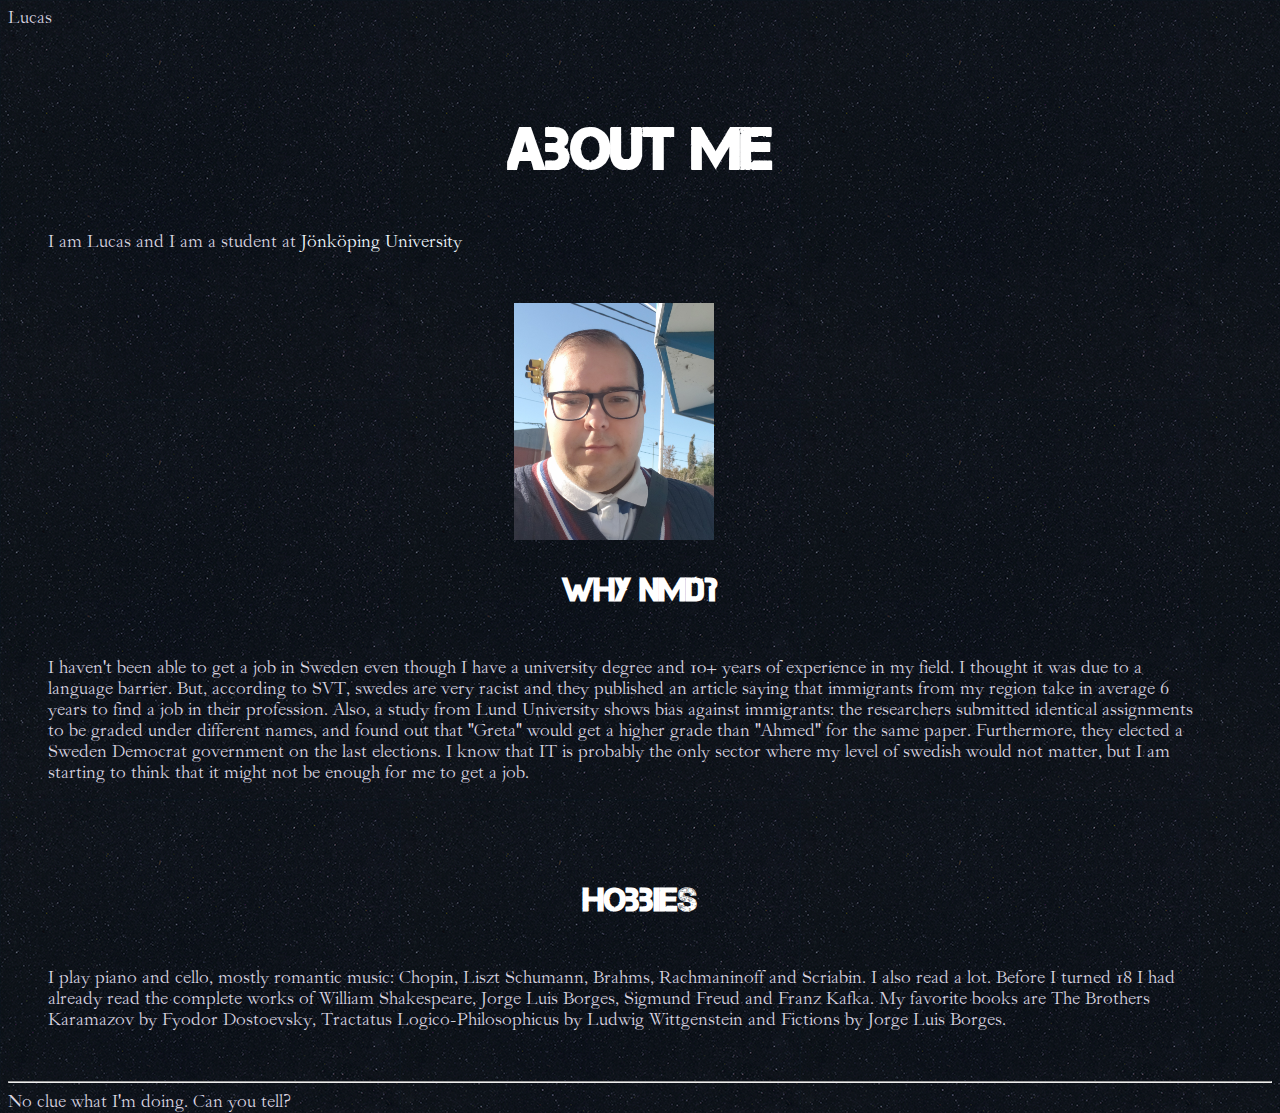
<file: Index.html>
<!DOCTYPE html>
<html lang="en">
    <head>
        <meta charset="UTF-8" />
        <meta http-equiv="X-UA-Compatible" content="IE=edge" />
        <meta name="viewport" content="width=device-width, initial scale=1.0" />
        <link rel="stylesheet" type="text/css" href="main.css">
        <title>Random Webpage</title>
</head> 
<body>
    <header>Lucas</header>
    <main>
        <section></section>
        <h1>About Me</h1>
        <p>I am Lucas and I am a student at <a href="jkpg.html">Jönköping University</a></p>
        <img src="Lucas.jpg" width="200" height="auto" class=profile-image alt="Photo of Lucas">
        <br />

    <section>
        <h2>Why NMD?</h2>
        <p>I haven't been able to get a job in Sweden even though I have a university degree and 10+ years of experience in my field. I thought it was due to a language barrier.
            But, according to SVT, swedes are very racist and they published an article saying that immigrants from my region take in average 6 years to find a job in their profession.
        Also, a study from Lund University shows bias against immigrants: the researchers submitted identical assignments to be graded under different names, and found out that "Greta" would get a higher grade than "Ahmed" for the same paper.
    Furthermore, they elected a Sweden Democrat government on the last elections. I know that IT is probably the only sector where my level of swedish would not matter, but I am starting to think that it might not be enough for me to get a job.</p>
        <br />
    <h2>Hobbies</h2>
    <p>I play piano and cello, mostly romantic music: Chopin, Liszt Schumann, Brahms, Rachmaninoff and Scriabin.
 I also read a lot. Before I turned 18 I had already read the complete works of William Shakespeare, Jorge Luis Borges, Sigmund Freud and Franz Kafka.
 My favorite books are The Brothers Karamazov by Fyodor Dostoevsky, Tractatus Logico-Philosophicus by Ludwig Wittgenstein and Fictions by Jorge Luis Borges.

    </p></section>

    </main>
    <hr />
    <footer>No clue what I'm doing. Can you tell?</footer>
</body></html>
</file>
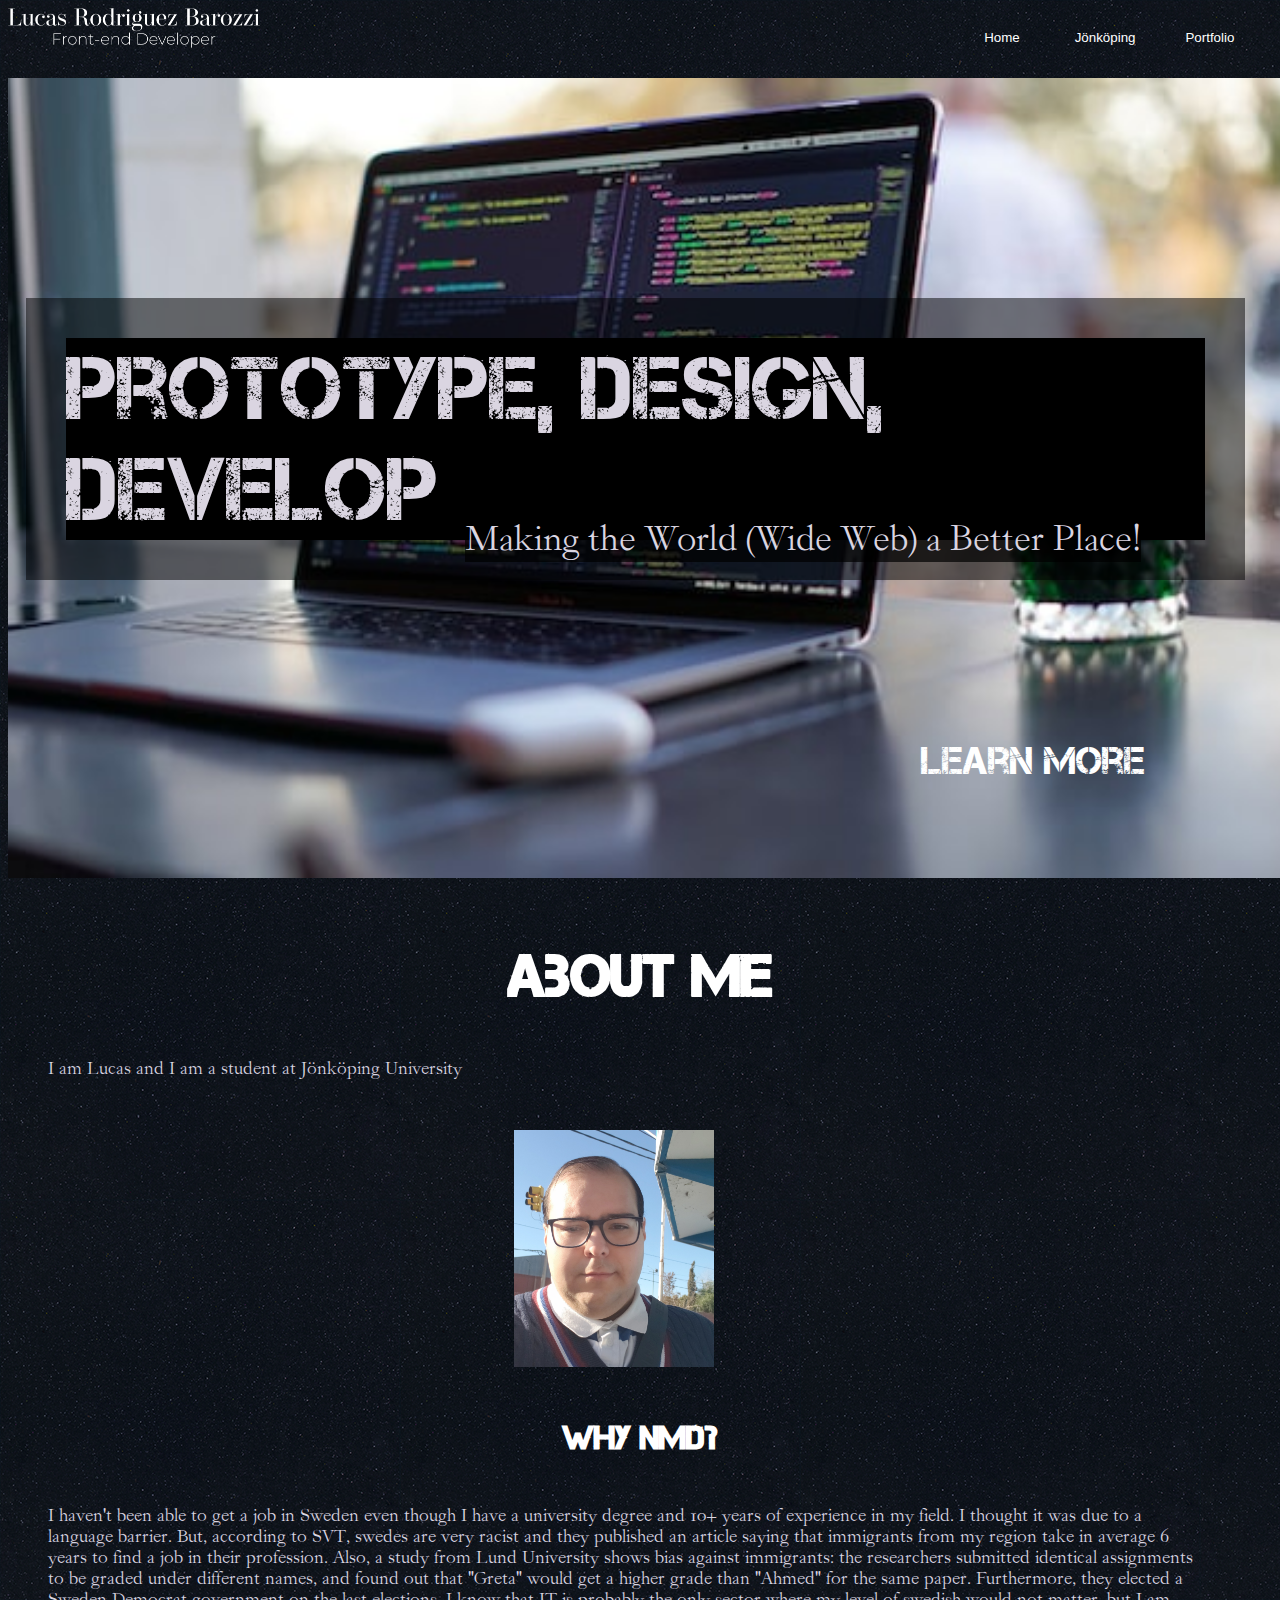
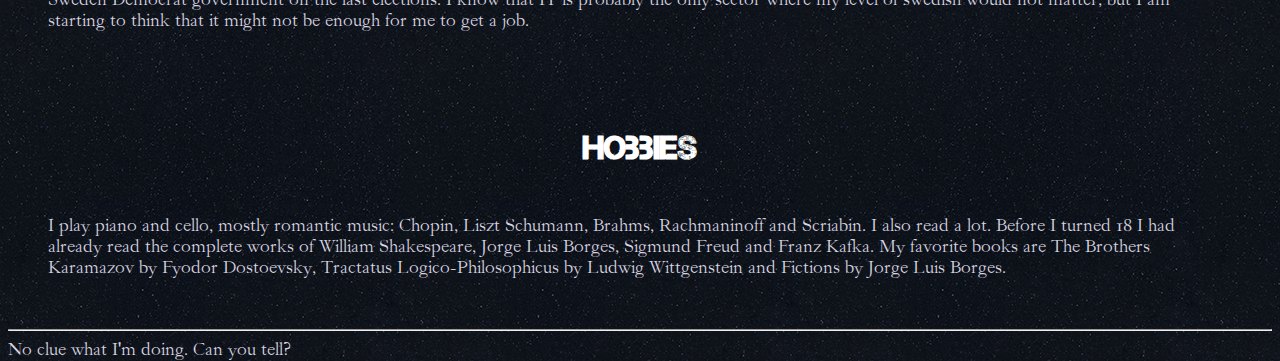
<file: index.html>
<!DOCTYPE html>
<html lang="en">
    <head>
        <meta charset="UTF-8" />
        <meta http-equiv="X-UA-Compatible" content="IE=edge" />
        <meta name="viewport" content="width=device-width, initial scale=1.0" />
        <link rel="stylesheet" type="text/css" href="main.css">
        <title>My Page</title>
</head> 
<body>
    <header><div class="logo"><img src="logo.png" alt="main logo" height="40px"></div>
        <nav class="bar"><a href="/index.html"><button>Home</button></a><a href="https://ju-nmd2022.github.io/wuid-portfolio-Lucas-NMD/jkpg.html"> <button>Jönköping</button></a><a href="https://ju-nmd2022.github.io/wuid-portfolio-Lucas-NMD/portfolio.html"><button>Portfolio</button></a></nav></header>
    <main>
        <div class="hero"><img src="Hero.jpg" alt="HTML code" height="800vw"> <a href="#section-1"><button class="btn">Learn More</button></a>
            <p class="hero-text">Prototype, Design, Develop</p><p class="hero-text2">Making the World (Wide Web) a Better Place!</p>
        </div>
        <br>
        <section id="section-1">
        <h1>About Me</h1>
        <p>I am Lucas and I am a student at Jönköping University</p>
        <img src="Lucas.jpg" width="200" height="auto" class=profile-image alt="Photo of Lucas">
    </section>
        <br />

    <section>
        <h2>Why NMD?</h2>
        <p>I haven't been able to get a job in Sweden even though I have a university degree and 10+ years of experience in my field. I thought it was due to a language barrier.
            But, according to SVT, swedes are very racist and they published an article saying that immigrants from my region take in average 6 years to find a job in their profession.
        Also, a study from Lund University shows bias against immigrants: the researchers submitted identical assignments to be graded under different names, and found out that "Greta" would get a higher grade than "Ahmed" for the same paper.
    Furthermore, they elected a Sweden Democrat government on the last elections. I know that IT is probably the only sector where my level of swedish would not matter, but I am starting to think that it might not be enough for me to get a job.</p>
        <br />
    <h2>Hobbies</h2>
    <p>I play piano and cello, mostly romantic music: Chopin, Liszt Schumann, Brahms, Rachmaninoff and Scriabin.
 I also read a lot. Before I turned 18 I had already read the complete works of William Shakespeare, Jorge Luis Borges, Sigmund Freud and Franz Kafka.
 My favorite books are The Brothers Karamazov by Fyodor Dostoevsky, Tractatus Logico-Philosophicus by Ludwig Wittgenstein and Fictions by Jorge Luis Borges.

    </p></section>

    </main>
    <hr />
    <footer>No clue what I'm doing. Can you tell?</footer>
</body></html>
</file>
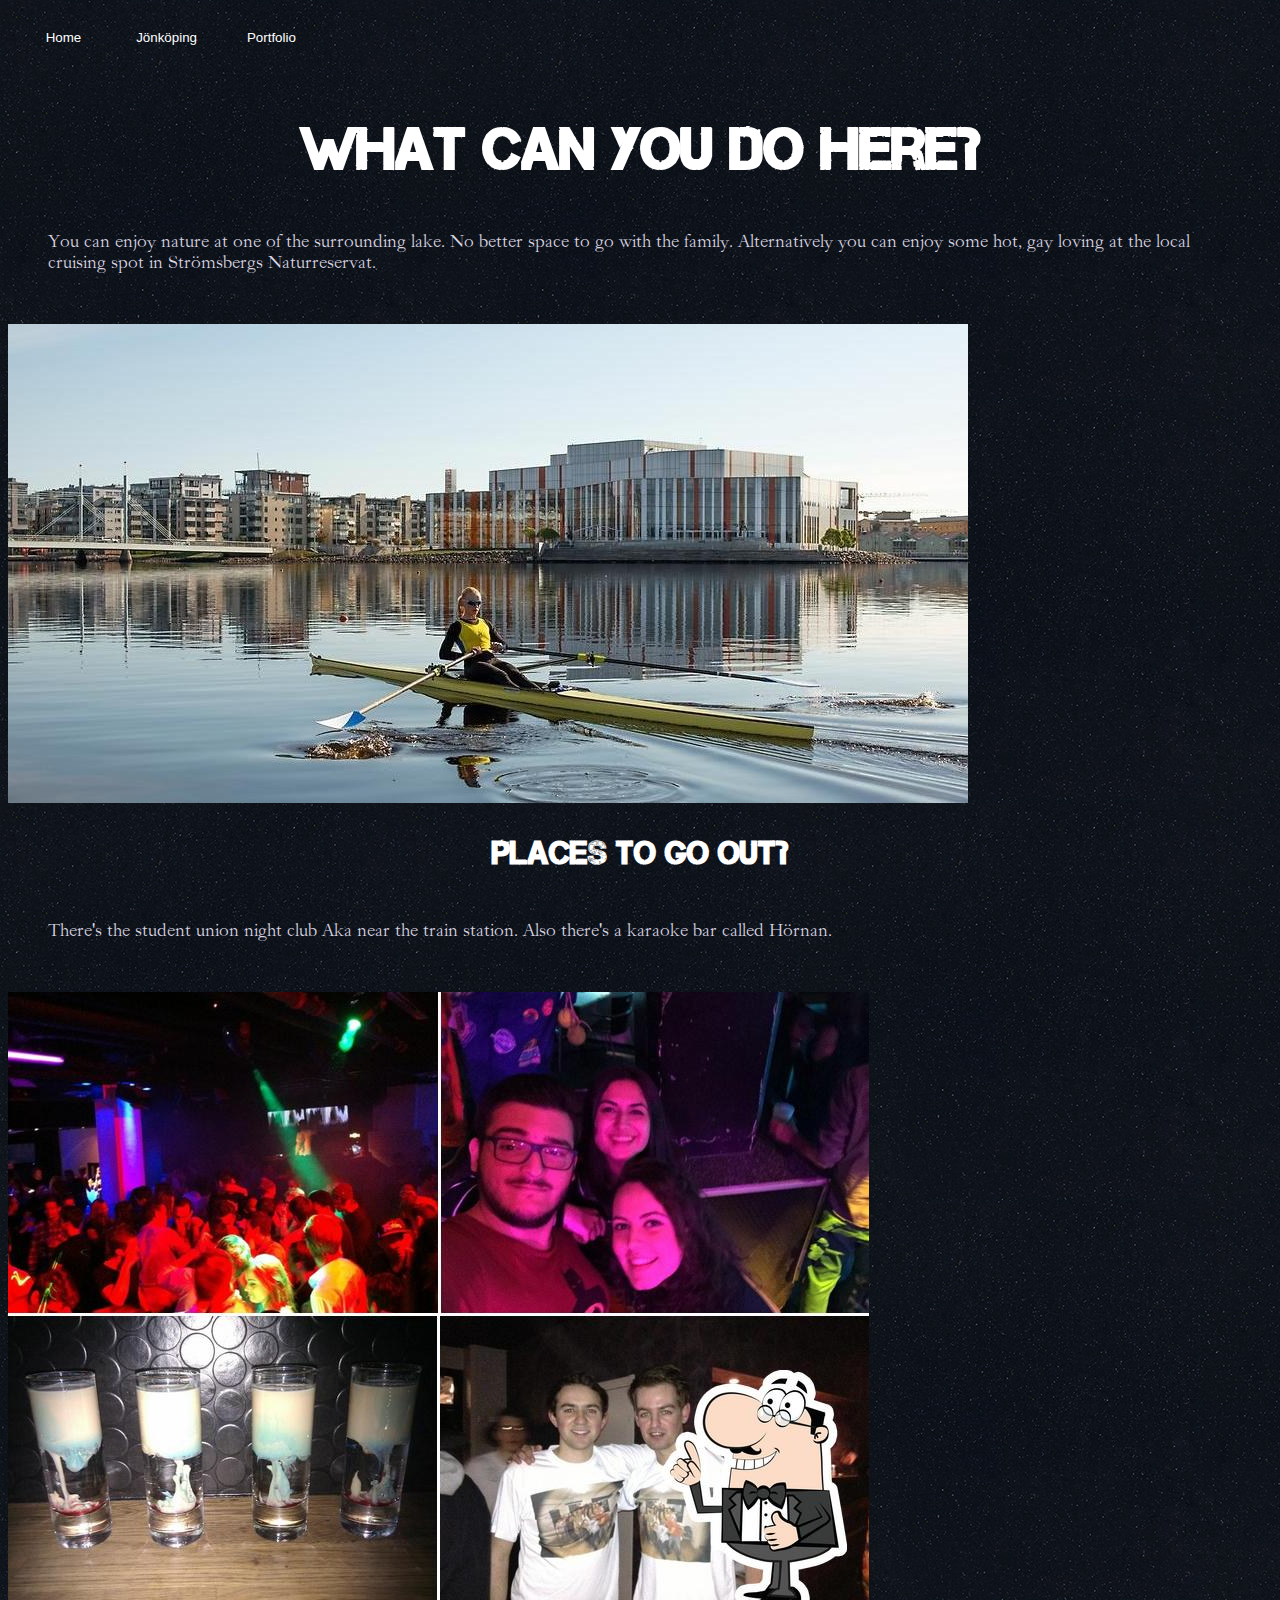
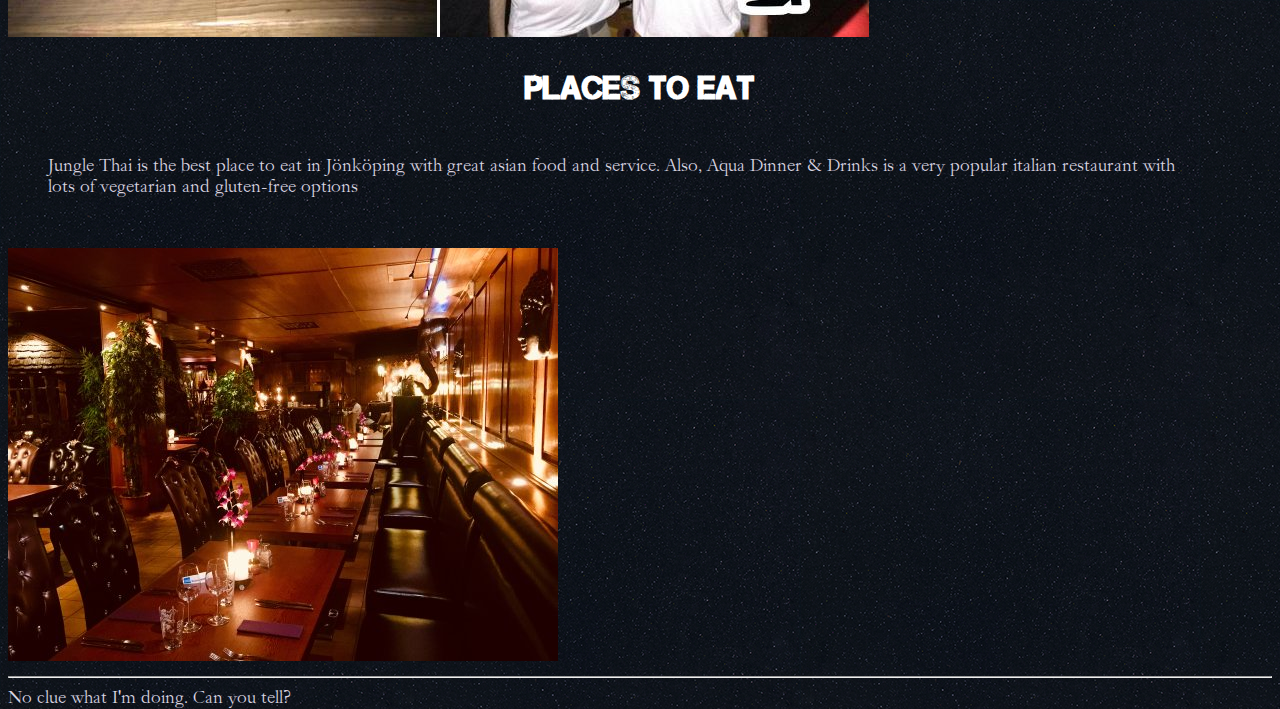
<file: jkpg.html>
<!DOCTYPE html>
<html lang="en">
    <head>
        <meta charset="UTF-8" />
        <meta http-equiv="X-UA-Compatible" content="IE=edge" />
        <meta name="viewport" content="width=device-width, initial scale=1.0" />
        <link rel="stylesheet" type="text/css" href="main.css">
        <title>Jönköping</title>
    </head> 
    <body>
        <header><nav class="bar"><a href="/index.html"><button>Home</button></a><a href="https://ju-nmd2022.github.io/wuid-portfolio-Lucas-NMD/jkpg.html"> <button>Jönköping</button></a><a href="https://ju-nmd2022.github.io/wuid-portfolio-Lucas-NMD/portfolio.html"><button>Portfolio</button></a></nav></header>
        <main>
        <section>
            <h1>What can you do here?</h1>
            <p>You can enjoy nature at one of the surrounding lake. No better space to go with the family. Alternatively you can enjoy some hot, gay loving at the local cruising spot in Strömsbergs Naturreservat.</p>
            <img src="lake.jpg" width="auto" height="auto"  alt="Photo of Jönköping">
            <br />
        </section>
        <section>
            <h2>Places to go out?</h2>
            <p>There's the student union night club Aka near the train station. Also there's a karaoke bar called Hörnan.</p> <img src="aka.jpg" width="auto" height="auto"  alt="Photo of Akademien">
            <br />
            <h2>Places to eat</h2>
            <p>Jungle Thai is the best place to eat in Jönköping with great asian food and service. Also, Aqua Dinner & Drinks is a very popular italian restaurant with lots of vegetarian and gluten-free options
            </p> 
            <img src="jt.jpg" width="auto" height="auto"  alt="Photo of Jungle Thai"></section>
        </main>
        <hr />
        <footer>No clue what I'm doing. Can you tell?</footer>
    </body></html>
</file>
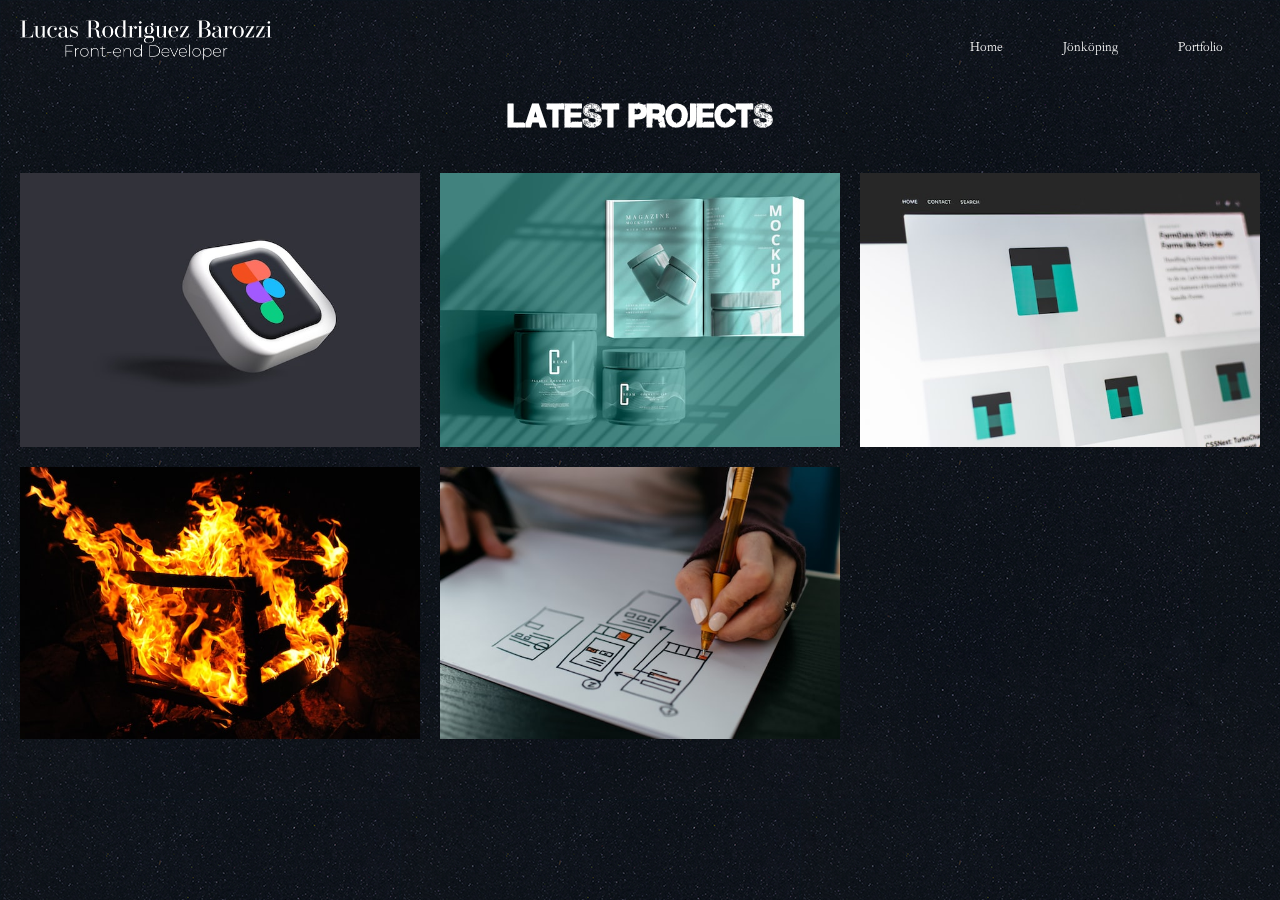
<file: portfolio.html>
<!DOCTYPE html>
<html lang="en">
<head>
    <meta charset="UTF-8">
    <meta http-equiv="X-UA-Compatible" content="IE=edge">
    <meta name="viewport" content="width=device-width, initial-scale=1.0">
    <title>Portfolio</title>
    <link rel="stylesheet" type="text/css" href="style.css">
</head>
<body>
    <header>
        <div class="logo"><img src="logo.png" alt="main logo" height="40px"></div>
        <nav class="bar"><a href="/index.html"><button>Home</button></a><a href="https://ju-nmd2022.github.io/wuid-portfolio-Lucas-NMD/jkpg.html"> <button>Jönköping</button></a><a href="https://ju-nmd2022.github.io/wuid-portfolio-Lucas-NMD/portfolio.html"><button>Portfolio</button></a></nav></header>
    </header>
    <main>
        <h1>Latest Projects</h1>
        <br>
        <div class="cards">
            <div class="project project1">
                <div class="item">
                    <a href="https://ju-nmd2022.github.io/wuid-portfolio-Lucas-NMD/prototype.html">
                        <img class="image" src="Figma.jpg" alt="streaming service prototype">
                    </a>
                    <span class="hidden-text1 text">Figma Prototype
                    </span>
                </div>
            </div>
            <div class="project project2">
                <div class="item">
                    <img class="image" src="Brand.jpg"  alt="brand identity">
                    <span class="hidden-text2 text">Brand Identity
                    </span>
                </div>
            </div>
            <div class="project project3">
                <div class="item">
                    <img class="image" src="Website.jpg"  alt="webpage">
                    <span class="hidden-text3 text">Web Development

                    </span>
                </div>
            </div>
            <div class="project project4">
                <div class="item">
                    <img class="image" src="Fire.jpg"  alt="animation">
                    <span class="hidden-text4 text">Motion Design

                    </span>
                </div>
            </div>
            <div class="project project5">
                <div class="item">
                    <img class="image" src="Mobile.jpg" alt="mobile development">
                    <span class="hidden-text5 text">App Development

                    </span>
                </div>
            </div>
        </div>       
    </main>
</body>
</html>
</file>
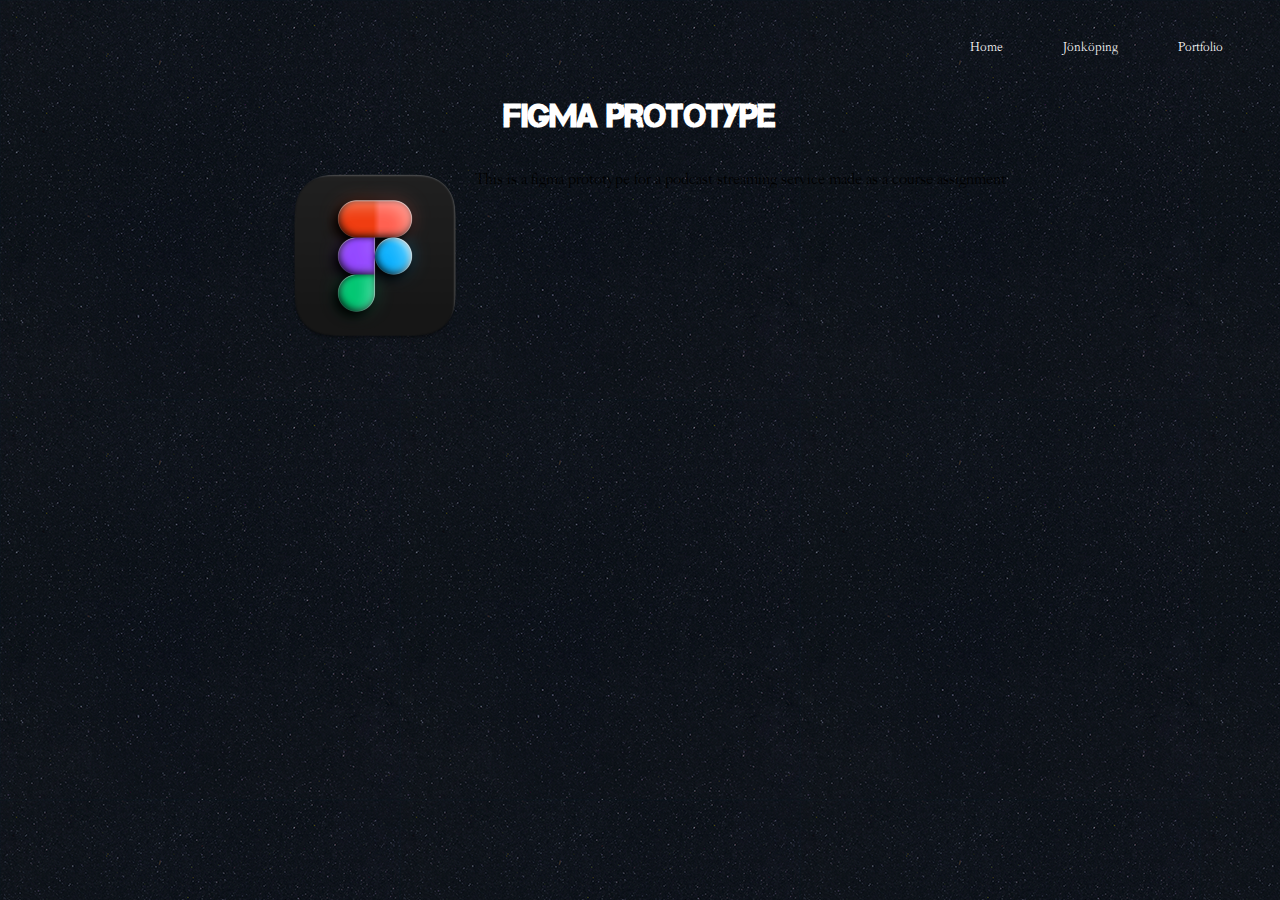
<file: prototype.html>
<!DOCTYPE html>
<html lang="en">
<head>
    <meta charset="UTF-8">
    <meta http-equiv="X-UA-Compatible" content="IE=edge">
    <meta name="viewport" content="width=device-width, initial-scale=1.0">
    <title>Prototype</title>
    <link rel="stylesheet" type="text/css" href="style.css">
</head>
<body>
    <header><nav class="bar"><a href="/index.html"><button>Home</button></a><a href="https://ju-nmd2022.github.io/wuid-portfolio-Lucas-NMD/jkpg.html"> <button>Jönköping</button></a><a href="https://ju-nmd2022.github.io/wuid-portfolio-Lucas-NMD/portfolio.html"><button>Portfolio</button></a></nav></header>
    </header>
    <h1>Figma Prototype</h1>
    <div class="table"><div class="figma-link"><a href="https://www.figma.com/file/uVQ8uFsBWYhjuhykQfxIxm/Untitled?node-id=0%3A1
"><img src="Fig.png" alt="Prototype"></a></div>
<p>This is a figma prototype for a podcast streaming service made as a course assignment</p></div>
</body>
</html>
</file>
<file: main.css>
html {
    height: 100%;
}
body {
    background-image: url(https://ju-nmd2022.github.io/wuid-portfolio-Lucas-NMD/ep_naturalblack.png);
    background-size: auto;
    color: hsl(265, 17%, 86%);
    font-family: "Garogier";
    font-size: larger;
}
.profile-image {
    float: center;
    position: relative;
    margin-left: 40%;}

h1, h2, h3, h4, h5, h6 {
    color: hsl(0, 0%, 100%);
    text-align: center;
    font-family: "Capture_it";
    font-size: xx-large;
}
h1 {
    font-size: 3em;
}

p {
    margin-top: 50px;
    margin-bottom: 50px;
    margin-right: 75px;
    margin-left: 40px;
  }
nav {
    top: 0%;
    left: 1%;
    padding-top: 1%;
    padding-bottom: 1%;
    padding-left: 1%;
    padding-right: 1%;
    gap: 10px;
}
button {
    background-color: transparent;
    padding: 9px 25px;
    border: none;
    border-radius: 50px;
    color: white;
}

button:hover {
    color: aqua;
}

a {
    color: aliceblue;
    text-decoration: none;
}

a:visited {
    color: white;
    text-decoration: none;
}
.btn {
    position:absolute;
    left: 70%;
    bottom: 12%;
    font-size: 2em;
    border: 10px;
    border-color: white;
    font-family: "Capture_it";
    animation-name: btn;
    animation-duration: 3s;
    animation-timing-function: ease-in-out;

}
.hero-text {
    background-color: black;
    position:absolute;
    left: 2%;
    top: 32%;
    font-family: "Capture_it";
    font-size: 4.65em;
    outline-style: solid;
    outline-width: 40px;
    outline-color: rgba(0, 0, 0, 0.5);
}
.hero-text2 {
    position: absolute;
    bottom: 32%;
    right: 5%;
    font-family: "Garogier";
    font-size: 2em;
    background-color: rgba(0, 0, 0, 0.7);
}
.hero img {
    height: 10 px;
    animation-name: Hero;
    animation-duration: 5s;
}
header {
    display: flex;
    height: 70px;
    justify-content: space-between;
}
@font-face {
    font-family: "Capture_it";
    src: url(https://ju-nmd2022.github.io/wuid-portfolio-Lucas-NMD/Capture_it-webfont.woff) format('woff');
    font-weight: normal;
    font-style: normal;
}
@font-face {
    font-family: "Garogier";
    src: url(https://ju-nmd2022.github.io/wuid-portfolio-Lucas-NMD/Garogier-webfont.woff) format('woff');
    font-weight: normal;
    font-style: normal;
}
@keyframes Hero {
    from {
        opacity: 0;
        }
    to {
        opacity: 1;
    }  
}
@keyframes btn {
    from {
        transform: translateX(-600px);
    }
    to {
        transform: translateX(0px);
    }
}
</file>
<file: style.css>
* {
    font-family: "Garogier";
}
nav {
    display: flex;
    align-content: space-around;
    justify-content: flex-end;
    top: 0%;
    left: 1%;
    padding-top: 1%;
    padding-bottom: 1%;
    padding-left: 1%;
    padding-right: 1%;
    gap: 10px;
}
button {
    background-color: transparent;
    padding: 9px 25px;
    border: none;
    border-radius: 50px;
    color: white;
}    
button:hover {
    color: aqua;
}
    
a {
    color: aliceblue;
    text-decoration: none;
}
    
a:visited {
    color: white;
    text-decoration: none;
}
body {
    background-image: url(https://ju-nmd2022.github.io/wuid-portfolio-Lucas-NMD/ep_naturalblack.png);
    padding: 0;
    text-align: center;
    margin: 20px;
}
.logo {
    float: left;
}
h1 {
    text-align: center;
}
.cards {
    display: grid;
    grid-gap: 20px;
    grid-template-columns: repeat(auto-fit, minmax(200px, 400px));
    grid-column: span 1;
    grid-auto-flow: dense;
}
.item {
    width: 100%;
    height: 100%;
    position: relative;
}
.item .image{
    width:100%;
    height:100%;
    overflow:hidden;
}
.item .image img {
    width:100%;
    height:100%;
    object-fit: cover;
    object-position:50% 50%;
    cursor:pointer;
    transition:.5s ease-in-out;
}
.item .text {
    opacity:0;
    position:absolute;
    top:50%;
    left:50%;
    transform:translate(-50%,-50%);
    color:magenta;
    font-size:32px;
    font-weight: bold;
    pointer-events:none;
    z-index:4;
    transition: .3s ease-in-out;
    -webkit-backdrop-filter: blur(5px) saturate(1.8);
    backdrop-filter: blur(5px) saturate(1.8);
    box-shadow: 3px 3px 3px 3px rgba(255, 255, 255, 0.75);
    object-fit: cover;
    cursor: pointer;
}
.item:hover .image img {
    transform: scale(1.5);
}
.project:hover .text {
    opacity: 1;
    padding: 1em;
    transition: .4s ease-in-out;
}
.figma-link {
    float: right;
    right: 20%;
}
.table {
    display: flex;
    position: relative;
    justify-content: center;
    top: 20%;
}

h1, h2, h3, h4, h5, h6 {
    color: white;
    text-align: center;
    font-family: "Capture_it";
}
@font-face {
    font-family: "Capture_it";
    src: url(https://ju-nmd2022.github.io/wuid-portfolio-Lucas-NMD/Capture_it-webfont.woff) format('woff');
    font-weight: normal;
    font-style: normal;
}
@font-face {
    font-family: "Garogier";
    src: url(https://ju-nmd2022.github.io/wuid-portfolio-Lucas-NMD/Garogier-webfont.woff) format('woff');
    font-weight: normal;
    font-style: normal;
}
</file>
